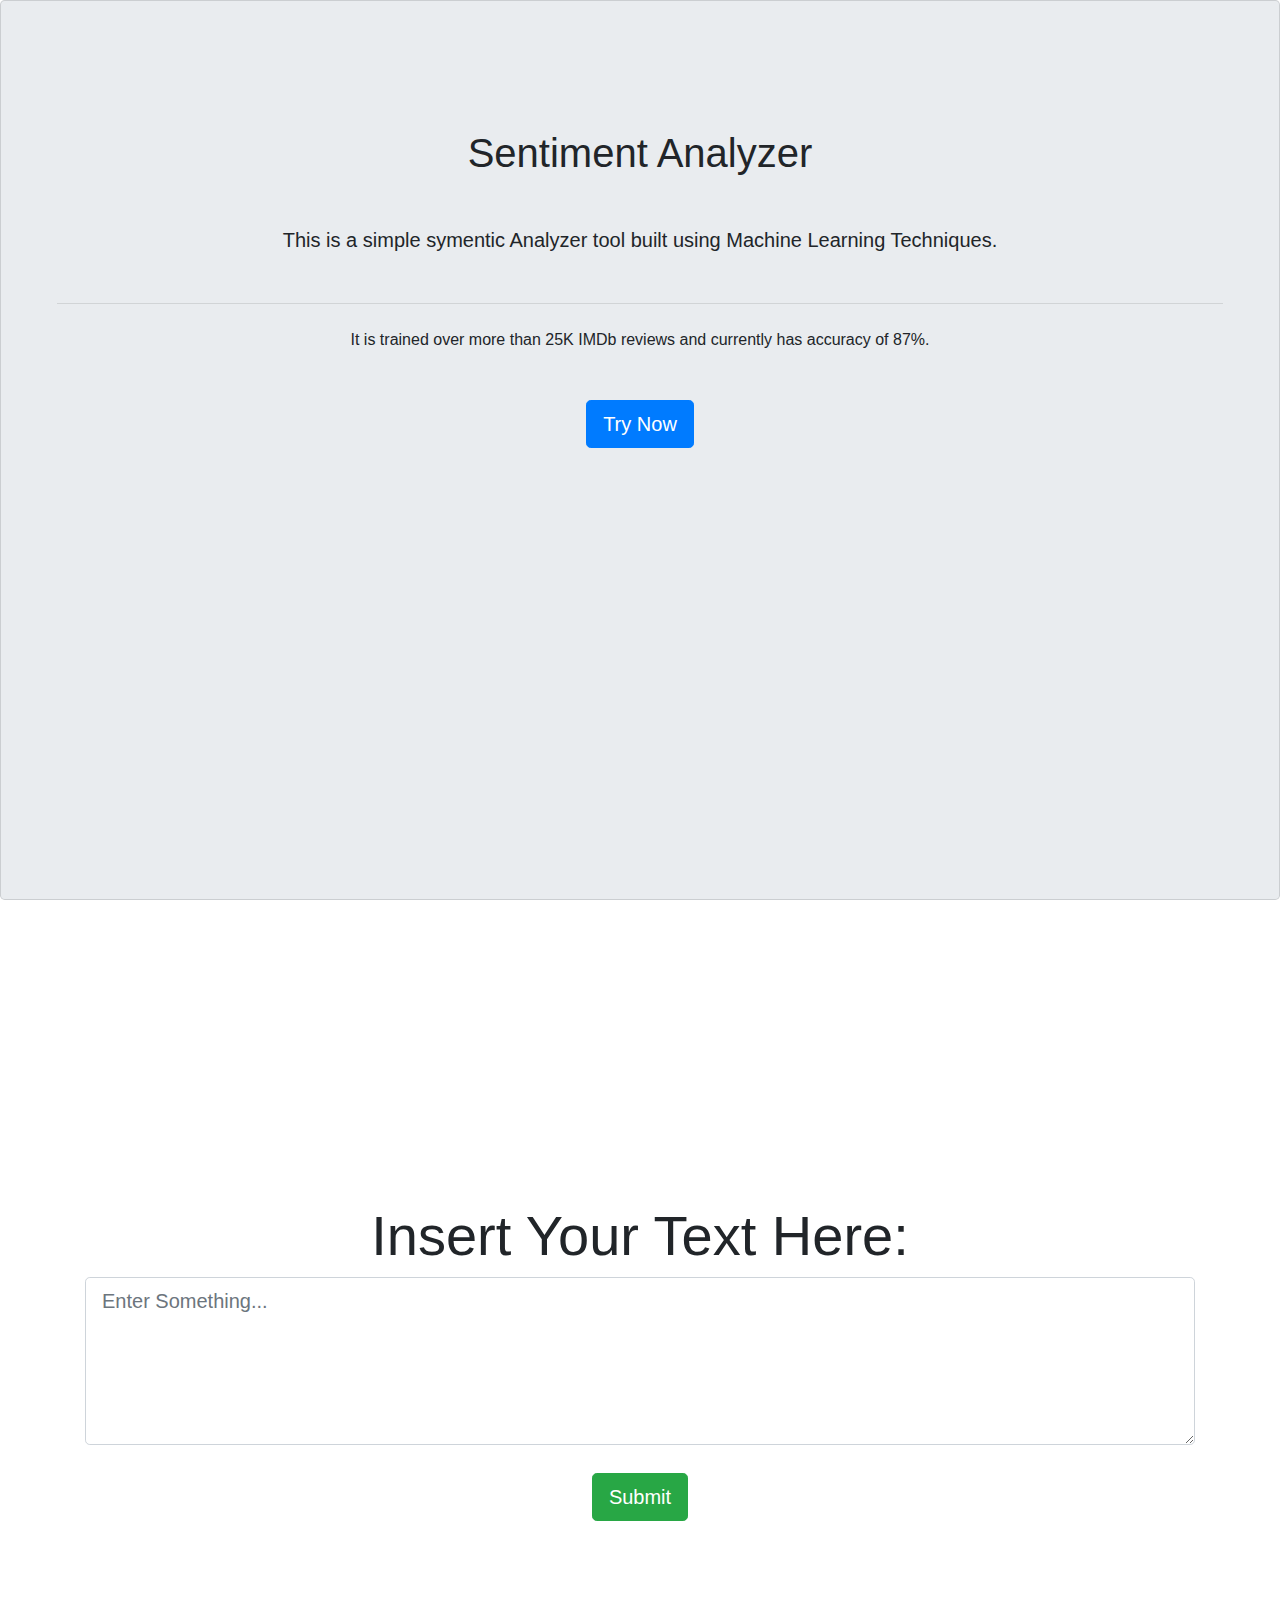
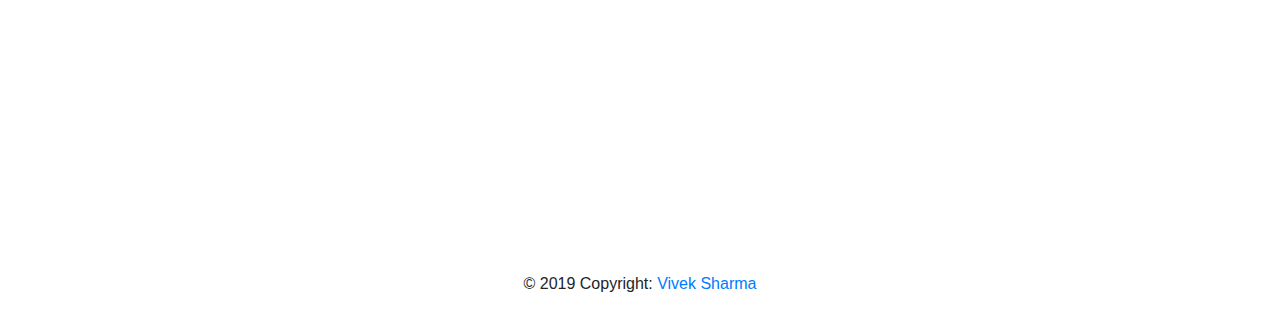
<file: index.html>
<!doctype html>
<html>

<head>
    <title>
        Sentiment Analyzer Tool
    </title>
    <!-- metas -->
    <meta charset="utf-8">
    <meta name="viewport" content="width=device-width, initial-scale=1, shrink-to-fit=no">
    <!-- CSS -->
    <link rel="stylesheet" href="https://stackpath.bootstrapcdn.com/bootstrap/4.3.1/css/bootstrap.min.css"
        integrity="sha384-ggOyR0iXCbMQv3Xipma34MD+dH/1fQ784/j6cY/iJTQUOhcWr7x9JvoRxT2MZw1T" crossorigin="anonymous">
    <!-- scripts -->
    <script src="https://code.jquery.com/jquery-3.3.1.slim.min.js"
        integrity="sha384-q8i/X+965DzO0rT7abK41JStQIAqVgRVzpbzo5smXKp4YfRvH+8abtTE1Pi6jizo" crossorigin="anonymous">
    </script>
    <script src="https://cdnjs.cloudflare.com/ajax/libs/popper.js/1.14.7/umd/popper.min.js"
        integrity="sha384-UO2eT0CpHqdSJQ6hJty5KVphtPhzWj9WO1clHTMGa3JDZwrnQq4sF86dIHNDz0W1" crossorigin="anonymous">
    </script>
    <script src="https://stackpath.bootstrapcdn.com/bootstrap/4.3.1/js/bootstrap.min.js"
        integrity="sha384-JjSmVgyd0p3pXB1rRibZUAYoIIy6OrQ6VrjIEaFf/nJGzIxFDsf4x0xIM+B07jRM" crossorigin="anonymous">
    </script>
    <link rel="stylesheet" href="styles.css">
</head>

<body>
        <div class="jumbotron card">
            <div class="text-center py-5 px-4">
                <h1 class="card-title h1-responsive pt-3 mb-5 font-bold" >Sentiment Analyzer</h1>
                <p class="lead mx-5 mb-5" >This is a simple symentic Analyzer tool built using Machine Learning Techniques.</p>
                <hr class="my-4">
                <p class="mx-5 mb-5">It is trained over more than 25K IMDb reviews and currently has accuracy of 87%.</p>
                <a href="#main" role="button" class="btn btn-primary btn-lg">Try Now</a>
                    
            </div>
        </div>
    <div class="container mainform" >
        <form action="" style="padding-top:30vh;" id="main">
            <div class="form-group input-group-lg">
                <label for="testtext" class="display-4 text-center" style="width: 100%">Insert Your Text Here:</label>
                <textarea class="form-control" id="testtext" rows="5" placeholder="Enter Something..."></textarea>
            </div>

            <p style="display:block; line-height: 70px; width:100%; text-align:center; margin:0 auto;">
                <button type="submit" class="btn btn-success btn-lg" style="align-content: center;">Submit</button>
            </p>
        </form>
    </div>

    <!-- Footer -->
<footer class="page-footer font-small blue pt-4">
        <!-- Copyright -->
        <div class="footer-copyright text-center py-3">© 2019 Copyright:
          <a href="#"> Vivek Sharma</a>
        </div>
        <!-- Copyright -->
      
      </footer>

    <!-- scripts -->
    <script src="https://code.jquery.com/jquery-3.3.1.slim.min.js"
        integrity="sha384-q8i/X+965DzO0rT7abK41JStQIAqVgRVzpbzo5smXKp4YfRvH+8abtTE1Pi6jizo" crossorigin="anonymous">
    </script>
    <script src="https://cdnjs.cloudflare.com/ajax/libs/popper.js/1.14.7/umd/popper.min.js"
        integrity="sha384-UO2eT0CpHqdSJQ6hJty5KVphtPhzWj9WO1clHTMGa3JDZwrnQq4sF86dIHNDz0W1" crossorigin="anonymous">
    </script>
    <script src="https://stackpath.bootstrapcdn.com/bootstrap/4.3.1/js/bootstrap.min.js"
        integrity="sha384-JjSmVgyd0p3pXB1rRibZUAYoIIy6OrQ6VrjIEaFf/nJGzIxFDsf4x0xIM+B07jRM" crossorigin="anonymous">
    </script>
    

</body>

</html>
</file>
<file: styles.css>
.jumbotron{
    height: 100vh;
}
.mainform{
    height: 100vh;
}

html {
    scroll-behavior: smooth;
}


 /* .vertical-center {
    min-height: 100%;  
    min-height: 100vh; 
  
    display: flex;
    align-items: center;
    justify-content: center;
  } 
   */
/* #fullpage {
          height: 100vh;
          overflow: hidden;
        }
#fullpage section { 
    height: 100vh; 
} */
</file>
